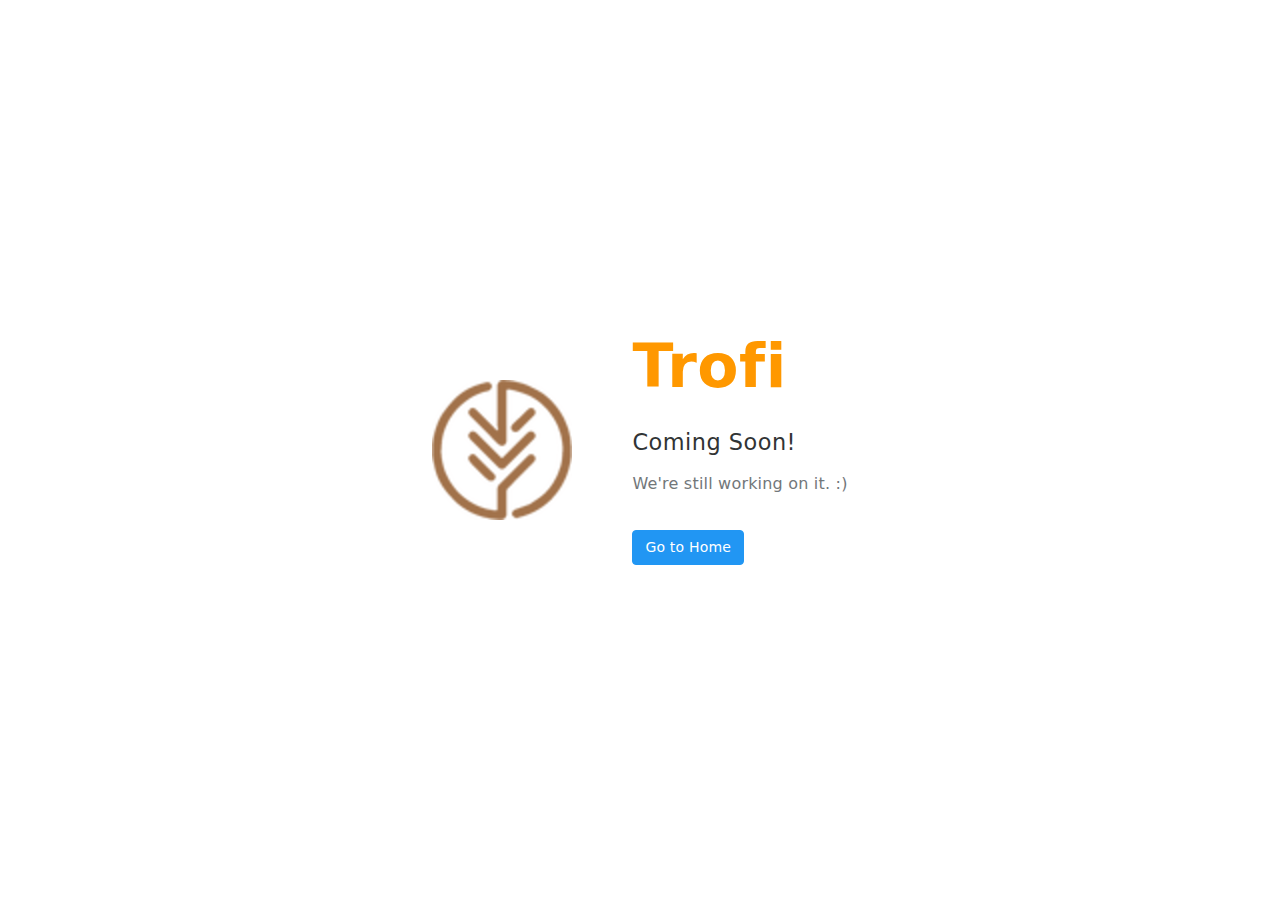
<file: public/coming_soon.html>
<!DOCTYPE html>
<html>

<head>
    <meta charset="utf-8">
    <meta name="viewport" content="width=device-width,initial-scale=1,shrink-to-fit=no">
    <title>Coming Soon</title>
  <link href="style.css" rel="stylesheet">

</head>

<body class="app">
    <div class="pos-a t-0 l-0 bgc-white w-100 h-100 d-f fxd-r fxw-w ai-c jc-c pos-r p-30">
        <div class="mR-60"><img alt="#" src="assets/static/images/logo-big.png"></div>
        <div class="d-f jc-c fxd-c">
            <h1 class="mB-30 fw-900 lh-1 c-orange-500" style="font-size:60px">Trofi</h1>
            <h3 class="mB-10 fsz-lg c-grey-900 tt-c">Coming Soon!</h3>
            <p class="mB-30 fsz-def c-grey-700">We're still working on it. :)</p>
            <div><a href="index.html" type="primary" class="btn btn-primary">Go to Home</a></div>
        </div>
    </div>

        

  

    <script type="text/javascript" src="vendor.js"></script>
    <script type="text/javascript" src="bundle.js"></script>
</body>

</html>
</file>
<file: public/style.css>
svg{
    touch-action:none
}

input[type="number"] {
   width: 70%;
}

.jvectormap-container{
    width:100%;
    height:100%;
    position:relative;
    overflow:hidden;
    touch-action:none
}
.jvectormap-tip{
    position:absolute;
    display:none;
    border:1px solid #cdcdcd;
    border-radius:3px;
    background:#292929;
    color:#fff;
    font-family:sans-serif;
    font-size:smaller;
    padding:3px
}
.jvectormap-goback,.jvectormap-zoomin,.jvectormap-zoomout{
    position:absolute;
    left:10px;
    border-radius:3px;
    background:#292929;
    padding:3px;
    color:#fff;
    cursor:pointer;
    line-height:10px;
    text-align:center;
    box-sizing:content-box
}
.jvectormap-zoomin,.jvectormap-zoomout{
    width:10px;
    height:10px
}
.jvectormap-zoomin{
    top:10px
}
.jvectormap-zoomout{
    top:30px
}
.jvectormap-goback{
    bottom:10px;
    z-index:1000;
    padding:6px
}
.jvectormap-spinner{
    position:absolute;
    left:0;
    top:0;
    right:0;
    bottom:0;
    background:50% no-repeat url(data:image/gif;
    base64,R0lGODlhIAAgAPMAAP///wAAAMbGxoSEhLa2tpqamjY2NlZWVtjY2OTk5Ly8vB4eHgQEBAAAAAAAAAAAACH/C05FVFNDQVBFMi4wAwEAAAAh/[base64]/V/nmOM82XiHRLYKhKP1oZmADdEAAAh+QQJCgAAACwAAAAAIAAgAAAE6hDISWlZpOrNp1lGNRSdRpDUolIGw5RUYhhHukqFu8DsrEyqnWThGvAmhVlteBvojpTDDBUEIFwMFBRAmBkSgOrBFZogCASwBDEY/[base64]/[base64]/MVVPMt1ECZlfcjZJ9mIKoaTl1MRIl5o4CUKXOwmyrCInCKqcWtvadL2SYhyASyNDJ0uIiRMDjI0Fd30/iI2UA5GSS5UDj2l6NoqgOgN4gksEBgYFf0FDqKgHnyZ9OX8HrgYHdHpcHQULXAS2qKpENRg7eAMLC7kTBaixUYFkKAzWAAnLC7FLVxLWDBLKCwaKTULgEwbLA4hJtOkSBNqITT3xEgfLpBtzE/[base64]/[base64]/[base64])
}

#approve{
    margin-bottom: 20px;
}

#reset{
    margin-bottom: 20px;
}

#refresh{
    margin-bottom: 20px;
}

.switch {
  position: relative;
  display: inline-block;
  width: 60px;
  height: 34px;
}


.slider {
  position: absolute;
  cursor: pointer;
  top: 0;
  left: 0;
  right: 0;
  bottom: 0;
  background-color: #ccc;
  -webkit-transition: .4s;
  transition: .4s;
  float:right;
}

.slider:before {
  position: absolute;
  content: "";
  height: 26px;
  width: 26px;
  left: 4px;
  bottom: 4px;
  background-color: white;
  -webkit-transition: .4s;
  transition: .4s;
}

input:checked + .slider {
  background-color: #2196F3;
}

input:focus + .slider {
  box-shadow: 0 0 1px #2196F3;
}

input:checked + .slider:before {
  -webkit-transform: translateX(26px);
  -ms-transform: translateX(26px);
  transform: translateX(26px);
}

.labelSwitch{
	float: right;
}

.switch {
  position: relative;
  display: inline-block;
  width: 60px;
  height: 34px;
  float: right;
}

.switch input {display:none;}
/* Rounded sliders */
.slider.round {
	  float:right;
  border-radius: 34px;

}

.slider.round:before {
  border-radius: 50%;
}

.jvectormap-legend-title{
    font-weight:700;
    font-size:14px;
    text-align:center
}
.jvectormap-legend-cnt{
    position:absolute
}
.jvectormap-legend-cnt-h{
    bottom:0;
    right:0
}
.jvectormap-legend-cnt-v{
    top:0;
    right:0
}
.jvectormap-legend{
    background:#000;
    color:#fff;
    border-radius:3px
}
.jvectormap-legend-cnt-h .jvectormap-legend{
    float:left;
    margin:0 10px 10px 0;
    padding:3px 3px 1px
}
.jvectormap-legend-cnt-h .jvectormap-legend .jvectormap-legend-tick{
    float:left
}
.jvectormap-legend-cnt-v .jvectormap-legend{
    margin:10px 10px 0 0;
    padding:3px
}
.jvectormap-legend-cnt-h .jvectormap-legend-tick{
    width:40px
}
.jvectormap-legend-cnt-h .jvectormap-legend-tick-sample{
    height:15px
}
.jvectormap-legend-cnt-v .jvectormap-legend-tick-sample{
    height:20px;
    width:20px;
    display:inline-block;
    vertical-align:middle
}
.jvectormap-legend-tick-text{
    font-size:12px
}
.jvectormap-legend-cnt-h .jvectormap-legend-tick-text{
    text-align:center
}
.jvectormap-legend-cnt-v .jvectormap-legend-tick-text{
    display:inline-block;
    vertical-align:middle;
    line-height:20px;
    padding-left:3px
}
/*! * Datepicker for Bootstrap v1.7.1 (https://github.com/uxsolutions/bootstrap-datepicker) * * Licensed under the Apache License v2.0 (http://www.apache.org/licenses/LICENSE-2.0) */
.datepicker{
    padding:4px;
    -webkit-border-radius:4px;
    -moz-border-radius:4px;
    border-radius:4px;
    direction:ltr
}
.datepicker-inline{
    width:220px
}
.datepicker-rtl{
    direction:rtl
}
.datepicker-rtl.dropdown-menu{
    left:auto
}
.datepicker-rtl table tr td span{
    float:right
}
.datepicker-dropdown{
    top:0;
    left:0
}
.datepicker-dropdown:before{
    content:"";
    display:inline-block;
    border-left:7px solid transparent;
    border-right:7px solid transparent;
    border-bottom:7px solid #999;
    border-top:0;
    border-bottom-color:rgba(0,0,0,.2);
    position:absolute
}
.datepicker-dropdown:after{
    content:"";
    display:inline-block;
    border-left:6px solid transparent;
    border-right:6px solid transparent;
    border-bottom:6px solid #fff;
    border-top:0;
    position:absolute
}
.datepicker-dropdown.datepicker-orient-left:before{
    left:6px
}
.datepicker-dropdown.datepicker-orient-left:after{
    left:7px
}
.datepicker-dropdown.datepicker-orient-right:before{
    right:6px
}
.datepicker-dropdown.datepicker-orient-right:after{
    right:7px
}
.datepicker-dropdown.datepicker-orient-bottom:before{
    top:-7px
}
.datepicker-dropdown.datepicker-orient-bottom:after{
    top:-6px
}
.datepicker-dropdown.datepicker-orient-top:before{
    bottom:-7px;
    border-bottom:0;
    border-top:7px solid #999
}
.datepicker-dropdown.datepicker-orient-top:after{
    bottom:-6px;
    border-bottom:0;
    border-top:6px solid #fff
}
.datepicker table{
    margin:0;
    -webkit-touch-callout:none;
    -webkit-user-select:none;
    -khtml-user-select:none;
    -moz-user-select:none;
    -ms-user-select:none;
    user-select:none
}
.datepicker td,.datepicker th{
    text-align:center;
    width:20px;
    height:20px;
    -webkit-border-radius:4px;
    -moz-border-radius:4px;
    border-radius:4px;
    border:none
}
.table-striped .datepicker table tr td,.table-striped .datepicker table tr th{
    background-color:transparent
}
.datepicker table tr td.day.focused,.datepicker table tr td.day:hover{
    background:#eee;
    cursor:pointer
}
.datepicker table tr td.new,.datepicker table tr td.old{
    color:#999
}
.datepicker table tr td.disabled,.datepicker table tr td.disabled:hover{
    background:0 0;
    color:#999;
    cursor:default
}
.datepicker table tr td.highlighted{
    background:#d9edf7;
    border-radius:0
}
.datepicker table tr td.today,.datepicker table tr td.today.disabled,.datepicker table tr td.today.disabled:hover,.datepicker table tr td.today:hover{
    background-color:#fde19a;
    background-image:-moz-linear-gradient(to bottom,#fdd49a,#fdf59a);
    background-image:-ms-linear-gradient(to bottom,#fdd49a,#fdf59a);
    background-image:-webkit-gradient(linear,0 0,0 100%,from(#fdd49a),to(#fdf59a));
    background-image:-webkit-linear-gradient(180deg,#fdd49a,#fdf59a);
    background-image:-o-linear-gradient(to bottom,#fdd49a,#fdf59a);
    background-image:linear-gradient(180deg,#fdd49a,#fdf59a);
    background-repeat:repeat-x;
    filter:progid:DXImageTransform.Microsoft.gradient(startColorstr="#fdd49a",endColorstr="#fdf59a",GradientType=0);
    border-color:#fdf59a #fdf59a #fbed50;
    border-color:rgba(0,0,0,.1) rgba(0,0,0,.1) rgba(0,0,0,.25);
    filter:progid:DXImageTransform.Microsoft.gradient(enabled=false);
    color:#000
}
.datepicker table tr td.today.active,.datepicker table tr td.today.disabled,.datepicker table tr td.today.disabled.active,.datepicker table tr td.today.disabled.disabled,.datepicker table tr td.today.disabled:active,.datepicker table tr td.today.disabled:hover,.datepicker table tr td.today.disabled:hover.active,.datepicker table tr td.today.disabled:hover.disabled,.datepicker table tr td.today.disabled:hover:active,.datepicker table tr td.today.disabled:hover:hover,.datepicker table tr td.today.disabled:hover[disabled],.datepicker table tr td.today.disabled[disabled],.datepicker table tr td.today:active,.datepicker table tr td.today:hover,.datepicker table tr td.today:hover.active,.datepicker table tr td.today:hover.disabled,.datepicker table tr td.today:hover:active,.datepicker table tr td.today:hover:hover,.datepicker table tr td.today:hover[disabled],.datepicker table tr td.today[disabled]{
    background-color:#fdf59a
}
.datepicker table tr td.today.active,.datepicker table tr td.today.disabled.active,.datepicker table tr td.today.disabled:active,.datepicker table tr td.today.disabled:hover.active,.datepicker table tr td.today.disabled:hover:active,.datepicker table tr td.today:active,.datepicker table tr td.today:hover.active,.datepicker table tr td.today:hover:active{
    background-color:#fbf069\9
}
.datepicker table tr td.today:hover:hover{
    color:#000
}
.datepicker table tr td.today.active:hover{
    color:#fff
}
.datepicker table tr td.range,.datepicker table tr td.range.disabled,.datepicker table tr td.range.disabled:hover,.datepicker table tr td.range:hover{
    background:#eee;
    -webkit-border-radius:0;
    -moz-border-radius:0;
    border-radius:0
}
.datepicker table tr td.range.today,.datepicker table tr td.range.today.disabled,.datepicker table tr td.range.today.disabled:hover,.datepicker table tr td.range.today:hover{
    background-color:#f3d17a;
    background-image:-moz-linear-gradient(to bottom,#f3c17a,#f3e97a);
    background-image:-ms-linear-gradient(to bottom,#f3c17a,#f3e97a);
    background-image:-webkit-gradient(linear,0 0,0 100%,from(#f3c17a),to(#f3e97a));
    background-image:-webkit-linear-gradient(180deg,#f3c17a,#f3e97a);
    background-image:-o-linear-gradient(to bottom,#f3c17a,#f3e97a);
    background-image:linear-gradient(180deg,#f3c17a,#f3e97a);
    background-repeat:repeat-x;
    filter:progid:DXImageTransform.Microsoft.gradient(startColorstr="#f3c17a",endColorstr="#f3e97a",GradientType=0);
    border-color:#f3e97a #f3e97a #edde34;
    border-color:rgba(0,0,0,.1) rgba(0,0,0,.1) rgba(0,0,0,.25);
    filter:progid:DXImageTransform.Microsoft.gradient(enabled=false);
    -webkit-border-radius:0;
    -moz-border-radius:0;
    border-radius:0
}
.datepicker table tr td.range.today.active,.datepicker table tr td.range.today.disabled,.datepicker table tr td.range.today.disabled.active,.datepicker table tr td.range.today.disabled.disabled,.datepicker table tr td.range.today.disabled:active,.datepicker table tr td.range.today.disabled:hover,.datepicker table tr td.range.today.disabled:hover.active,.datepicker table tr td.range.today.disabled:hover.disabled,.datepicker table tr td.range.today.disabled:hover:active,.datepicker table tr td.range.today.disabled:hover:hover,.datepicker table tr td.range.today.disabled:hover[disabled],.datepicker table tr td.range.today.disabled[disabled],.datepicker table tr td.range.today:active,.datepicker table tr td.range.today:hover,.datepicker table tr td.range.today:hover.active,.datepicker table tr td.range.today:hover.disabled,.datepicker table tr td.range.today:hover:active,.datepicker table tr td.range.today:hover:hover,.datepicker table tr td.range.today:hover[disabled],.datepicker table tr td.range.today[disabled]{
    background-color:#f3e97a
}
.datepicker table tr td.range.today.active,.datepicker table tr td.range.today.disabled.active,.datepicker table tr td.range.today.disabled:active,.datepicker table tr td.range.today.disabled:hover.active,.datepicker table tr td.range.today.disabled:hover:active,.datepicker table tr td.range.today:active,.datepicker table tr td.range.today:hover.active,.datepicker table tr td.range.today:hover:active{
    background-color:#efe24b\9
}
.datepicker table tr td.selected,.datepicker table tr td.selected.disabled,.datepicker table tr td.selected.disabled:hover,.datepicker table tr td.selected:hover{
    background-color:#9e9e9e;
    background-image:-moz-linear-gradient(to bottom,#b3b3b3,grey);
    background-image:-ms-linear-gradient(to bottom,#b3b3b3,grey);
    background-image:-webkit-gradient(linear,0 0,0 100%,from(#b3b3b3),to(grey));
    background-image:-webkit-linear-gradient(180deg,#b3b3b3,grey);
    background-image:-o-linear-gradient(to bottom,#b3b3b3,grey);
    background-image:linear-gradient(180deg,#b3b3b3,grey);
    background-repeat:repeat-x;
    filter:progid:DXImageTransform.Microsoft.gradient(startColorstr="#b3b3b3",endColorstr="#808080",GradientType=0);
    border-color:grey grey #595959;
    border-color:rgba(0,0,0,.1) rgba(0,0,0,.1) rgba(0,0,0,.25);
    filter:progid:DXImageTransform.Microsoft.gradient(enabled=false);
    color:#fff;
    text-shadow:0 -1px 0 rgba(0,0,0,.25)
}
.datepicker table tr td.selected.active,.datepicker table tr td.selected.disabled,.datepicker table tr td.selected.disabled.active,.datepicker table tr td.selected.disabled.disabled,.datepicker table tr td.selected.disabled:active,.datepicker table tr td.selected.disabled:hover,.datepicker table tr td.selected.disabled:hover.active,.datepicker table tr td.selected.disabled:hover.disabled,.datepicker table tr td.selected.disabled:hover:active,.datepicker table tr td.selected.disabled:hover:hover,.datepicker table tr td.selected.disabled:hover[disabled],.datepicker table tr td.selected.disabled[disabled],.datepicker table tr td.selected:active,.datepicker table tr td.selected:hover,.datepicker table tr td.selected:hover.active,.datepicker table tr td.selected:hover.disabled,.datepicker table tr td.selected:hover:active,.datepicker table tr td.selected:hover:hover,.datepicker table tr td.selected:hover[disabled],.datepicker table tr td.selected[disabled]{
    background-color:grey
}
.datepicker table tr td.selected.active,.datepicker table tr td.selected.disabled.active,.datepicker table tr td.selected.disabled:active,.datepicker table tr td.selected.disabled:hover.active,.datepicker table tr td.selected.disabled:hover:active,.datepicker table tr td.selected:active,.datepicker table tr td.selected:hover.active,.datepicker table tr td.selected:hover:active{
    background-color:#666\9
}
.datepicker table tr td.active,.datepicker table tr td.active.disabled,.datepicker table tr td.active.disabled:hover,.datepicker table tr td.active:hover{
    background-color:#006dcc;
    background-image:-moz-linear-gradient(to bottom,#08c,#04c);
    background-image:-ms-linear-gradient(to bottom,#08c,#04c);
    background-image:-webkit-gradient(linear,0 0,0 100%,from(#08c),to(#04c));
    background-image:-webkit-linear-gradient(180deg,#08c,#04c);
    background-image:-o-linear-gradient(to bottom,#08c,#04c);
    background-image:linear-gradient(180deg,#08c,#04c);
    background-repeat:repeat-x;
    filter:progid:DXImageTransform.Microsoft.gradient(startColorstr="#08c",endColorstr="#0044cc",GradientType=0);
    border-color:#04c #04c #002a80;
    border-color:rgba(0,0,0,.1) rgba(0,0,0,.1) rgba(0,0,0,.25);
    filter:progid:DXImageTransform.Microsoft.gradient(enabled=false);
    color:#fff;
    text-shadow:0 -1px 0 rgba(0,0,0,.25)
}
.datepicker table tr td.active.active,.datepicker table tr td.active.disabled,.datepicker table tr td.active.disabled.active,.datepicker table tr td.active.disabled.disabled,.datepicker table tr td.active.disabled:active,.datepicker table tr td.active.disabled:hover,.datepicker table tr td.active.disabled:hover.active,.datepicker table tr td.active.disabled:hover.disabled,.datepicker table tr td.active.disabled:hover:active,.datepicker table tr td.active.disabled:hover:hover,.datepicker table tr td.active.disabled:hover[disabled],.datepicker table tr td.active.disabled[disabled],.datepicker table tr td.active:active,.datepicker table tr td.active:hover,.datepicker table tr td.active:hover.active,.datepicker table tr td.active:hover.disabled,.datepicker table tr td.active:hover:active,.datepicker table tr td.active:hover:hover,.datepicker table tr td.active:hover[disabled],.datepicker table tr td.active[disabled]{
    background-color:#04c
}
.datepicker table tr td.active.active,.datepicker table tr td.active.disabled.active,.datepicker table tr td.active.disabled:active,.datepicker table tr td.active.disabled:hover.active,.datepicker table tr td.active.disabled:hover:active,.datepicker table tr td.active:active,.datepicker table tr td.active:hover.active,.datepicker table tr td.active:hover:active{
    background-color:#039\9
}
.datepicker table tr td span{
    display:block;
    width:23%;
    height:54px;
    line-height:54px;
    float:left;
    margin:1%;
    cursor:pointer;
    -webkit-border-radius:4px;
    -moz-border-radius:4px;
    border-radius:4px
}
.datepicker table tr td span.focused,.datepicker table tr td span:hover{
    background:#eee
}
.datepicker table tr td span.disabled,.datepicker table tr td span.disabled:hover{
    background:0 0;
    color:#999;
    cursor:default
}
.datepicker table tr td span.active,.datepicker table tr td span.active.disabled,.datepicker table tr td span.active.disabled:hover,.datepicker table tr td span.active:hover{
    background-color:#006dcc;
    background-image:-moz-linear-gradient(to bottom,#08c,#04c);
    background-image:-ms-linear-gradient(to bottom,#08c,#04c);
    background-image:-webkit-gradient(linear,0 0,0 100%,from(#08c),to(#04c));
    background-image:-webkit-linear-gradient(180deg,#08c,#04c);
    background-image:-o-linear-gradient(to bottom,#08c,#04c);
    background-image:linear-gradient(180deg,#08c,#04c);
    background-repeat:repeat-x;
    filter:progid:DXImageTransform.Microsoft.gradient(startColorstr="#08c",endColorstr="#0044cc",GradientType=0);
    border-color:#04c #04c #002a80;
    border-color:rgba(0,0,0,.1) rgba(0,0,0,.1) rgba(0,0,0,.25);
    filter:progid:DXImageTransform.Microsoft.gradient(enabled=false);
    color:#fff;
    text-shadow:0 -1px 0 rgba(0,0,0,.25)
}
.datepicker table tr td span.active.active,.datepicker table tr td span.active.disabled,.datepicker table tr td span.active.disabled.active,.datepicker table tr td span.active.disabled.disabled,.datepicker table tr td span.active.disabled:active,.datepicker table tr td span.active.disabled:hover,.datepicker table tr td span.active.disabled:hover.active,.datepicker table tr td span.active.disabled:hover.disabled,.datepicker table tr td span.active.disabled:hover:active,.datepicker table tr td span.active.disabled:hover:hover,.datepicker table tr td span.active.disabled:hover[disabled],.datepicker table tr td span.active.disabled[disabled],.datepicker table tr td span.active:active,.datepicker table tr td span.active:hover,.datepicker table tr td span.active:hover.active,.datepicker table tr td span.active:hover.disabled,.datepicker table tr td span.active:hover:active,.datepicker table tr td span.active:hover:hover,.datepicker table tr td span.active:hover[disabled],.datepicker table tr td span.active[disabled]{
    background-color:#04c
}
.datepicker table tr td span.active.active,.datepicker table tr td span.active.disabled.active,.datepicker table tr td span.active.disabled:active,.datepicker table tr td span.active.disabled:hover.active,.datepicker table tr td span.active.disabled:hover:active,.datepicker table tr td span.active:active,.datepicker table tr td span.active:hover.active,.datepicker table tr td span.active:hover:active{
    background-color:#039\9
}
.datepicker table tr td span.new,.datepicker table tr td span.old{
    color:#999
}
.datepicker .datepicker-switch{
    width:145px
}
.datepicker .datepicker-switch,.datepicker .next,.datepicker .prev,.datepicker tfoot tr th{
    cursor:pointer
}
.datepicker .datepicker-switch:hover,.datepicker .next:hover,.datepicker .prev:hover,.datepicker tfoot tr th:hover{
    background:#eee
}
.datepicker .next.disabled,.datepicker .prev.disabled{
    visibility:hidden
}
.datepicker .cw{
    font-size:10px;
    width:12px;
    padding:0 2px 0 5px;
    vertical-align:middle
}
.input-append.date .add-on,.input-prepend.date .add-on{
    cursor:pointer
}
.input-append.date .add-on i,.input-prepend.date .add-on i{
    margin-top:3px
}
.input-daterange input{
    text-align:center
}
.input-daterange input:first-child{
    -webkit-border-radius:3px 0 0 3px;
    -moz-border-radius:3px 0 0 3px;
    border-radius:3px 0 0 3px
}
.input-daterange input:last-child{
    -webkit-border-radius:0 3px 3px 0;
    -moz-border-radius:0 3px 3px 0;
    border-radius:0 3px 3px 0
}
.input-daterange .add-on{
    display:inline-block;
    width:auto;
    min-width:16px;
    height:18px;
    padding:4px 5px;
    font-weight:400;
    line-height:18px;
    text-align:center;
    text-shadow:0 1px 0 #fff;
    vertical-align:middle;
    background-color:#eee;
    border:1px solid #ccc;
    margin-left:-5px;
    margin-right:-5px
}
/*! * FullCalendar v3.8.2 * Docs & License: https://fullcalendar.io/ * (c) 2018 Adam Shaw */
.fc button,.fc table,body .fc{
    font-size:1em
}
.fc-bg,.fc-row .fc-bgevent-skeleton,.fc-row .fc-highlight-skeleton{
    bottom:0
}
.fc-icon,.fc-unselectable{
    -webkit-touch-callout:none;
    -khtml-user-select:none
}
.fc{
    direction:ltr;
    text-align:left
}
.fc-rtl{
    text-align:right
}
.fc-basic-view td.fc-week-number,.fc-icon,.fc-toolbar,.fc th{
    text-align:center
}
.fc-highlight{
    background:#bce8f1;
    opacity:.3
}
.fc-bgevent{
    background:#8fdf82;
    opacity:.3
}
.fc-nonbusiness{
    background:#d7d7d7
}
.fc button{
    -moz-box-sizing:border-box;
    -webkit-box-sizing:border-box;
    box-sizing:border-box;
    margin:0;
    height:2.1em;
    padding:0 .6em;
    white-space:nowrap;
    cursor:pointer
}
.fc button::-moz-focus-inner{
    margin:0;
    padding:0
}
.fc-state-default{
    border:1px solid;
    background-color:#f5f5f5;
    background-image:-moz-linear-gradient(top,#fff,#e6e6e6);
    background-image:-webkit-gradient(linear,0 0,0 100%,from(#fff),to(#e6e6e6));
    background-image:-webkit-linear-gradient(top,#fff,#e6e6e6);
    background-image:-o-linear-gradient(top,#fff,#e6e6e6);
    background-image:linear-gradient(180deg,#fff,#e6e6e6);
    background-repeat:repeat-x;
    border-color:#e6e6e6 #e6e6e6 #bfbfbf;
    border-color:rgba(0,0,0,.1) rgba(0,0,0,.1) rgba(0,0,0,.25);
    color:#333;
    text-shadow:0 1px 1px hsla(0,0%,100%,.75);
    box-shadow:inset 0 1px 0 hsla(0,0%,100%,.2),0 1px 2px rgba(0,0,0,.05)
}
.fc-state-default.fc-corner-left{
    border-top-left-radius:4px;
    border-bottom-left-radius:4px
}
.fc-state-default.fc-corner-right{
    border-top-right-radius:4px;
    border-bottom-right-radius:4px
}
.fc button .fc-icon{
    position:relative;
    top:-.05em;
    margin:0 .2em;
    vertical-align:middle
}
.fc-state-active,.fc-state-disabled,.fc-state-down,.fc-state-hover{
    color:#333;
    background-color:#e6e6e6
}
.fc-state-hover{
    color:#333;
    text-decoration:none;
    background-position:0 -15px;
    -webkit-transition:background-position .1s linear;
    -moz-transition:background-position .1s linear;
    -o-transition:background-position .1s linear;
    transition:background-position .1s linear
}
.fc-state-active,.fc-state-down{
    background-color:#ccc;
    background-image:none;
    box-shadow:inset 0 2px 4px rgba(0,0,0,.15),0 1px 2px rgba(0,0,0,.05)
}
.fc-state-disabled{
    cursor:default;
    background-image:none;
    opacity:.65;
    box-shadow:none
}
.fc-event.fc-draggable,.fc-event[href],.fc-popover .fc-header .fc-close,a[data-goto]{
    cursor:pointer
}
.fc-button-group{
    display:inline-block
}
.fc .fc-button-group>*{
    float:left;
    margin:0 0 0 -1px
}
.fc .fc-button-group>:first-child{
    margin-left:0
}
.fc-popover{
    position:absolute;
    box-shadow:0 2px 6px rgba(0,0,0,.15)
}
.fc-popover .fc-header{
    padding:2px 4px
}
.fc-popover .fc-header .fc-title{
    margin:0 2px
}
.fc-ltr .fc-popover .fc-header .fc-title,.fc-rtl .fc-popover .fc-header .fc-close{
    float:left
}
.fc-ltr .fc-popover .fc-header .fc-close,.fc-rtl .fc-popover .fc-header .fc-title{
    float:right
}
.fc-divider{
    border-style:solid;
    border-width:1px
}
hr.fc-divider{
    height:0;
    margin:0;
    padding:0 0 2px;
    border-width:1px 0
}
.fc-bg table,.fc-row .fc-bgevent-skeleton table,.fc-row .fc-highlight-skeleton table{
    height:100%
}
.fc-clear{
    clear:both
}
.fc-bg,.fc-bgevent-skeleton,.fc-helper-skeleton,.fc-highlight-skeleton{
    position:absolute;
    top:0;
    left:0;
    right:0
}
.fc table{
    width:100%;
    box-sizing:border-box;
    table-layout:fixed;
    border-collapse:collapse;
    border-spacing:0
}
.fc td,.fc th{
    border-style:solid;
    border-width:1px;
    padding:0;
    vertical-align:top
}
.fc td.fc-today{
    border-style:double
}
a[data-goto]:hover{
    text-decoration:underline
}
.fc .fc-row{
    border-style:solid;
    border-width:0
}
.fc-row table{
    border-left:0 hidden transparent;
    border-right:0 hidden transparent;
    border-bottom:0 hidden transparent
}
.fc-row:first-child table{
    border-top:0 hidden transparent
}
.fc-row{
    position:relative
}
.fc-row .fc-bg{
    z-index:1
}
.fc-row .fc-bgevent-skeleton td,.fc-row .fc-highlight-skeleton td{
    border-color:transparent
}
.fc-row .fc-bgevent-skeleton{
    z-index:2
}
.fc-row .fc-highlight-skeleton{
    z-index:3
}
.fc-row .fc-content-skeleton{
    position:relative;
    z-index:4;
    padding-bottom:2px
}
.fc-row .fc-helper-skeleton{
    z-index:5
}
.fc .fc-row .fc-content-skeleton table,.fc .fc-row .fc-content-skeleton td,.fc .fc-row .fc-helper-skeleton td{
    background:0 0;
    border-color:transparent
}
.fc-row .fc-content-skeleton td,.fc-row .fc-helper-skeleton td{
    border-bottom:0
}
.fc-row .fc-content-skeleton tbody td,.fc-row .fc-helper-skeleton tbody td{
    border-top:0
}
.fc-scroller{
    -webkit-overflow-scrolling:touch
}
.fc-icon,.fc-row.fc-rigid,.fc-time-grid-event{
    overflow:hidden
}
.fc-scroller>.fc-day-grid,.fc-scroller>.fc-time-grid{
    position:relative;
    width:100%
}
.fc-event{
    position:relative;
    display:block;
    font-size:.85em;
    line-height:1.3;
    border-radius:3px;
    border:1px solid #3a87ad
}
.fc-event,.fc-event-dot{
    background-color:#3a87ad
}
.fc-event,.fc-event:hover{
    color:#fff;
    text-decoration:none
}
.fc-not-allowed,.fc-not-allowed .fc-event{
    cursor:not-allowed
}
.fc-event .fc-bg{
    z-index:1;
    background:#fff;
    opacity:.25
}
.fc-event .fc-content{
    position:relative;
    z-index:2
}
.fc-event .fc-resizer{
    position:absolute;
    z-index:4;
    display:none
}
.fc-event.fc-allow-mouse-resize .fc-resizer,.fc-event.fc-selected .fc-resizer{
    display:block
}
.fc-event.fc-selected .fc-resizer:before{
    content:"";
    position:absolute;
    z-index:9999;
    top:50%;
    left:50%;
    width:40px;
    height:40px;
    margin-left:-20px;
    margin-top:-20px
}
.fc-event.fc-selected{
    z-index:9999!important;
    box-shadow:0 2px 5px rgba(0,0,0,.2)
}
.fc-event.fc-selected.fc-dragging{
    box-shadow:0 2px 7px rgba(0,0,0,.3)
}
.fc-h-event.fc-selected:before{
    content:"";
    position:absolute;
    z-index:3;
    top:-10px;
    bottom:-10px;
    left:0;
    right:0
}
.fc-ltr .fc-h-event.fc-not-start,.fc-rtl .fc-h-event.fc-not-end{
    margin-left:0;
    border-left-width:0;
    padding-left:1px;
    border-top-left-radius:0;
    border-bottom-left-radius:0
}
.fc-ltr .fc-h-event.fc-not-end,.fc-rtl .fc-h-event.fc-not-start{
    margin-right:0;
    border-right-width:0;
    padding-right:1px;
    border-top-right-radius:0;
    border-bottom-right-radius:0
}
.fc-ltr .fc-h-event .fc-start-resizer,.fc-rtl .fc-h-event .fc-end-resizer{
    cursor:w-resize;
    left:-1px
}
.fc-ltr .fc-h-event .fc-end-resizer,.fc-rtl .fc-h-event .fc-start-resizer{
    cursor:e-resize;
    right:-1px
}
.fc-h-event.fc-allow-mouse-resize .fc-resizer{
    width:7px;
    top:-1px;
    bottom:-1px
}
.fc-h-event.fc-selected .fc-resizer{
    border-radius:4px;
    border-width:1px;
    width:6px;
    height:6px;
    border-style:solid;
    border-color:inherit;
    background:#fff;
    top:50%;
    margin-top:-4px
}
.fc-ltr .fc-h-event.fc-selected .fc-start-resizer,.fc-rtl .fc-h-event.fc-selected .fc-end-resizer{
    margin-left:-4px
}
.fc-ltr .fc-h-event.fc-selected .fc-end-resizer,.fc-rtl .fc-h-event.fc-selected .fc-start-resizer{
    margin-right:-4px
}
.fc-day-grid-event{
    margin:1px 2px 0;
    padding:0 1px
}
tr:first-child>td>.fc-day-grid-event{
    margin-top:2px
}
.fc-day-grid-event.fc-selected:after{
    content:"";
    position:absolute;
    z-index:1;
    top:-1px;
    right:-1px;
    bottom:-1px;
    left:-1px;
    background:#000;
    opacity:.25
}
.fc-day-grid-event .fc-content{
    white-space:nowrap;
    overflow:hidden
}
.fc-day-grid-event .fc-time{
    font-weight:700
}
.fc-ltr .fc-day-grid-event.fc-allow-mouse-resize .fc-start-resizer,.fc-rtl .fc-day-grid-event.fc-allow-mouse-resize .fc-end-resizer{
    margin-left:-2px
}
.fc-ltr .fc-day-grid-event.fc-allow-mouse-resize .fc-end-resizer,.fc-rtl .fc-day-grid-event.fc-allow-mouse-resize .fc-start-resizer{
    margin-right:-2px
}
a.fc-more{
    margin:1px 3px;
    font-size:.85em;
    cursor:pointer;
    text-decoration:none
}
a.fc-more:hover{
    text-decoration:underline
}
.fc.fc-bootstrap3 a,.ui-widget .fc-event{
    text-decoration:none
}
.fc-limited{
    display:none
}
.fc-icon,.fc-toolbar .fc-center{
    display:inline-block
}
.fc-day-grid .fc-row{
    z-index:1
}
.fc-more-popover{
    z-index:2;
    width:220px
}
.fc-more-popover .fc-event-container{
    padding:10px
}
.fc-now-indicator{
    position:absolute;
    border:0 solid red
}
.fc-icon:after,.fc-toolbar button{
    position:relative
}
.fc-unselectable{
    -webkit-user-select:none;
    -moz-user-select:none;
    -ms-user-select:none;
    user-select:none;
    -webkit-tap-highlight-color:transparent
}
.fc-unthemed .fc-content,.fc-unthemed .fc-divider,.fc-unthemed .fc-list-heading td,.fc-unthemed .fc-list-view,.fc-unthemed .fc-popover,.fc-unthemed .fc-row,.fc-unthemed tbody,.fc-unthemed td,.fc-unthemed th,.fc-unthemed thead{
    border-color:#ddd
}
.fc-unthemed .fc-popover{
    background-color:#fff;
    border-width:1px;
    border-style:solid
}
.fc-unthemed .fc-divider,.fc-unthemed .fc-list-heading td,.fc-unthemed .fc-popover .fc-header{
    background:#eee
}
.fc-unthemed td.fc-today{
    background:#fcf8e3
}
.fc-unthemed .fc-disabled-day{
    background:#d7d7d7;
    opacity:.3
}
.fc-icon{
    height:1em;
    line-height:1em;
    font-size:1em;
    font-family:Courier New,Courier,monospace;
    -webkit-user-select:none;
    -moz-user-select:none;
    -ms-user-select:none;
    user-select:none
}
.fc-icon-left-single-arrow:after{
    content:"\2039";
    font-weight:700;
    font-size:200%;
    top:-7%
}
.fc-icon-right-single-arrow:after{
    content:"\203A";
    font-weight:700;
    font-size:200%;
    top:-7%
}
.fc-icon-left-double-arrow:after{
    content:"\AB";
    font-size:160%;
    top:-7%
}
.fc-icon-right-double-arrow:after{
    content:"\BB";
    font-size:160%;
    top:-7%
}
.fc-icon-left-triangle:after{
    content:"\25C4";
    font-size:125%;
    top:3%
}
.fc-icon-right-triangle:after{
    content:"\25BA";
    font-size:125%;
    top:3%
}
.fc-icon-down-triangle:after{
    content:"\25BC";
    font-size:125%;
    top:2%
}
.fc-icon-x:after{
    content:"\D7";
    font-size:200%;
    top:6%
}
.fc-unthemed .fc-popover .fc-header .fc-close{
    color:#666;
    font-size:.9em;
    margin-top:2px
}
.fc-unthemed .fc-list-item:hover td{
    background-color:#f5f5f5
}
.ui-widget .fc-disabled-day{
    background-image:none
}
.fc-bootstrap3 .fc-time-grid .fc-slats table,.fc-time-grid .fc-slats .ui-widget-content{
    background:0 0
}
.fc-popover>.ui-widget-header+.ui-widget-content{
    border-top:0
}
.ui-widget .fc-event{
    color:#fff;
    font-weight:400
}
.ui-widget td.fc-axis{
    font-weight:400
}
.fc.fc-bootstrap3 a[data-goto]:hover{
    text-decoration:underline
}
.fc-bootstrap3 hr.fc-divider{
    border-color:inherit
}
.fc-bootstrap3 .fc-today.alert{
    border-radius:0
}
.fc-bootstrap3 .fc-popover .panel-body{
    padding:0
}
.fc-toolbar.fc-header-toolbar{
    margin-bottom:1em
}
.fc-toolbar.fc-footer-toolbar{
    margin-top:1em
}
.fc-toolbar .fc-left{
    float:left
}
.fc-toolbar .fc-right{
    float:right
}
.fc .fc-toolbar>*>*{
    float:left;
    margin-left:.75em
}
.fc .fc-toolbar>*>:first-child{
    margin-left:0
}
.fc-toolbar h2{
    margin:0
}
.fc-toolbar .fc-state-hover,.fc-toolbar .ui-state-hover{
    z-index:2
}
.fc-toolbar .fc-state-down{
    z-index:3
}
.fc-toolbar .fc-state-active,.fc-toolbar .ui-state-active{
    z-index:4
}
.fc-toolbar button:focus{
    z-index:5
}
.fc-view-container *,.fc-view-container :after,.fc-view-container :before{
    -webkit-box-sizing:content-box;
    -moz-box-sizing:content-box;
    box-sizing:content-box
}
.fc-view,.fc-view>table{
    position:relative;
    z-index:1
}
.fc-basicDay-view .fc-content-skeleton,.fc-basicWeek-view .fc-content-skeleton{
    padding-bottom:1em
}
.fc-basic-view .fc-body .fc-row{
    min-height:4em
}
.fc-row.fc-rigid .fc-content-skeleton{
    position:absolute;
    top:0;
    left:0;
    right:0
}
.fc-day-top.fc-other-month{
    opacity:.3
}
.fc-basic-view .fc-day-number,.fc-basic-view .fc-week-number{
    padding:2px
}
.fc-basic-view th.fc-day-number,.fc-basic-view th.fc-week-number{
    padding:0 2px
}
.fc-ltr .fc-basic-view .fc-day-top .fc-day-number{
    float:right
}
.fc-rtl .fc-basic-view .fc-day-top .fc-day-number{
    float:left
}
.fc-ltr .fc-basic-view .fc-day-top .fc-week-number{
    float:left;
    border-radius:0 0 3px
}
.fc-rtl .fc-basic-view .fc-day-top .fc-week-number{
    float:right;
    border-radius:0 0 0 3px
}
.fc-basic-view .fc-day-top .fc-week-number{
    min-width:1.5em;
    text-align:center;
    background-color:#f2f2f2;
    color:grey
}
.fc-basic-view td.fc-week-number>*{
    display:inline-block;
    min-width:1.25em
}
.fc-agenda-view .fc-day-grid{
    position:relative;
    z-index:2
}
.fc-agenda-view .fc-day-grid .fc-row{
    min-height:3em
}
.fc-agenda-view .fc-day-grid .fc-row .fc-content-skeleton{
    padding-bottom:1em
}
.fc .fc-axis{
    vertical-align:middle;
    padding:0 4px;
    white-space:nowrap
}
.fc-ltr .fc-axis{
    text-align:right
}
.fc-rtl .fc-axis{
    text-align:left
}
.fc-time-grid,.fc-time-grid-container{
    position:relative;
    z-index:1
}
.fc-time-grid{
    min-height:100%
}
.fc-time-grid table{
    border:0 hidden transparent
}
.fc-time-grid>.fc-bg{
    z-index:1
}
.fc-time-grid .fc-slats,.fc-time-grid>hr{
    position:relative;
    z-index:2
}
.fc-time-grid .fc-content-col{
    position:relative
}
.fc-time-grid .fc-content-skeleton{
    position:absolute;
    z-index:3;
    top:0;
    left:0;
    right:0
}
.fc-time-grid .fc-business-container{
    position:relative;
    z-index:1
}
.fc-time-grid .fc-bgevent-container{
    position:relative;
    z-index:2
}
.fc-time-grid .fc-highlight-container{
    z-index:3;
    position:relative
}
.fc-time-grid .fc-event-container{
    position:relative;
    z-index:4
}
.fc-time-grid .fc-now-indicator-line{
    z-index:5
}
.fc-time-grid .fc-helper-container{
    position:relative;
    z-index:6
}
.fc-time-grid .fc-slats td{
    height:1.5em;
    border-bottom:0
}
.fc-time-grid .fc-slats .fc-minor td{
    border-top-style:dotted
}
.fc-time-grid .fc-highlight{
    position:absolute;
    left:0;
    right:0
}
.fc-ltr .fc-time-grid .fc-event-container{
    margin:0 2.5% 0 2px
}
.fc-rtl .fc-time-grid .fc-event-container{
    margin:0 2px 0 2.5%
}
.fc-time-grid .fc-bgevent,.fc-time-grid .fc-event{
    position:absolute;
    z-index:1
}
.fc-time-grid .fc-bgevent{
    left:0;
    right:0
}
.fc-v-event.fc-not-start{
    border-top-width:0;
    padding-top:1px;
    border-top-left-radius:0;
    border-top-right-radius:0
}
.fc-v-event.fc-not-end{
    border-bottom-width:0;
    padding-bottom:1px;
    border-bottom-left-radius:0;
    border-bottom-right-radius:0
}
.fc-time-grid-event.fc-selected{
    overflow:visible
}
.fc-time-grid-event.fc-selected .fc-bg{
    display:none
}
.fc-time-grid-event .fc-content{
    overflow:hidden
}
.fc-time-grid-event .fc-time,.fc-time-grid-event .fc-title{
    padding:0 1px
}
.fc-time-grid-event .fc-time{
    font-size:.85em;
    white-space:nowrap
}
.fc-time-grid-event.fc-short .fc-content{
    white-space:nowrap
}
.fc-time-grid-event.fc-short .fc-time,.fc-time-grid-event.fc-short .fc-title{
    display:inline-block;
    vertical-align:top
}
.fc-time-grid-event.fc-short .fc-time span{
    display:none
}
.fc-time-grid-event.fc-short .fc-time:before{
    content:attr(data-start)
}
.fc-time-grid-event.fc-short .fc-time:after{
    content:"\A0-\A0"
}
.fc-time-grid-event.fc-short .fc-title{
    font-size:.85em;
    padding:0
}
.fc-time-grid-event.fc-allow-mouse-resize .fc-resizer{
    left:0;
    right:0;
    bottom:0;
    height:8px;
    overflow:hidden;
    line-height:8px;
    font-size:11px;
    font-family:monospace;
    text-align:center;
    cursor:s-resize
}
.fc-time-grid-event.fc-allow-mouse-resize .fc-resizer:after{
    content:"="
}
.fc-time-grid-event.fc-selected .fc-resizer{
    border-radius:5px;
    border-width:1px;
    width:8px;
    height:8px;
    border-style:solid;
    border-color:inherit;
    background:#fff;
    left:50%;
    margin-left:-5px;
    bottom:-5px
}
.fc-time-grid .fc-now-indicator-line{
    border-top-width:1px;
    left:0;
    right:0
}
.fc-time-grid .fc-now-indicator-arrow{
    margin-top:-5px
}
.fc-ltr .fc-time-grid .fc-now-indicator-arrow{
    left:0;
    border-width:5px 0 5px 6px;
    border-top-color:transparent;
    border-bottom-color:transparent
}
.fc-rtl .fc-time-grid .fc-now-indicator-arrow{
    right:0;
    border-width:5px 6px 5px 0;
    border-top-color:transparent;
    border-bottom-color:transparent
}
.fc-event-dot{
    display:inline-block;
    width:10px;
    height:10px;
    border-radius:5px
}
.fc-rtl .fc-list-view{
    direction:rtl
}
.fc-list-view{
    border-width:1px;
    border-style:solid
}
.fc .fc-list-table{
    table-layout:auto
}
.fc-list-table td{
    border-width:1px 0 0;
    padding:8px 14px
}
.fc-list-table tr:first-child td{
    border-top-width:0
}
.fc-list-heading{
    border-bottom-width:1px
}
.fc-list-heading td{
    font-weight:700
}
.fc-ltr .fc-list-heading-main{
    float:left
}
.fc-ltr .fc-list-heading-alt,.fc-rtl .fc-list-heading-main{
    float:right
}
.fc-rtl .fc-list-heading-alt{
    float:left
}
.fc-list-item.fc-has-url{
    cursor:pointer
}
.fc-list-item-marker,.fc-list-item-time{
    white-space:nowrap;
    width:1px
}
.fc-ltr .fc-list-item-marker{
    padding-right:0
}
.fc-rtl .fc-list-item-marker{
    padding-left:0
}
.fc-list-item-title a{
    text-decoration:none;
    color:inherit
}
.fc-list-item-title a[href]:hover{
    text-decoration:underline
}
.fc-list-empty-wrap2{
    position:absolute;
    top:0;
    left:0;
    right:0;
    bottom:0
}
.fc-list-empty-wrap1{
    width:100%;
    height:100%;
    display:table
}
.fc-list-empty{
    display:table-cell;
    vertical-align:middle;
    text-align:center
}
.fc-unthemed .fc-list-empty{
    background-color:#eee
}
</file>
